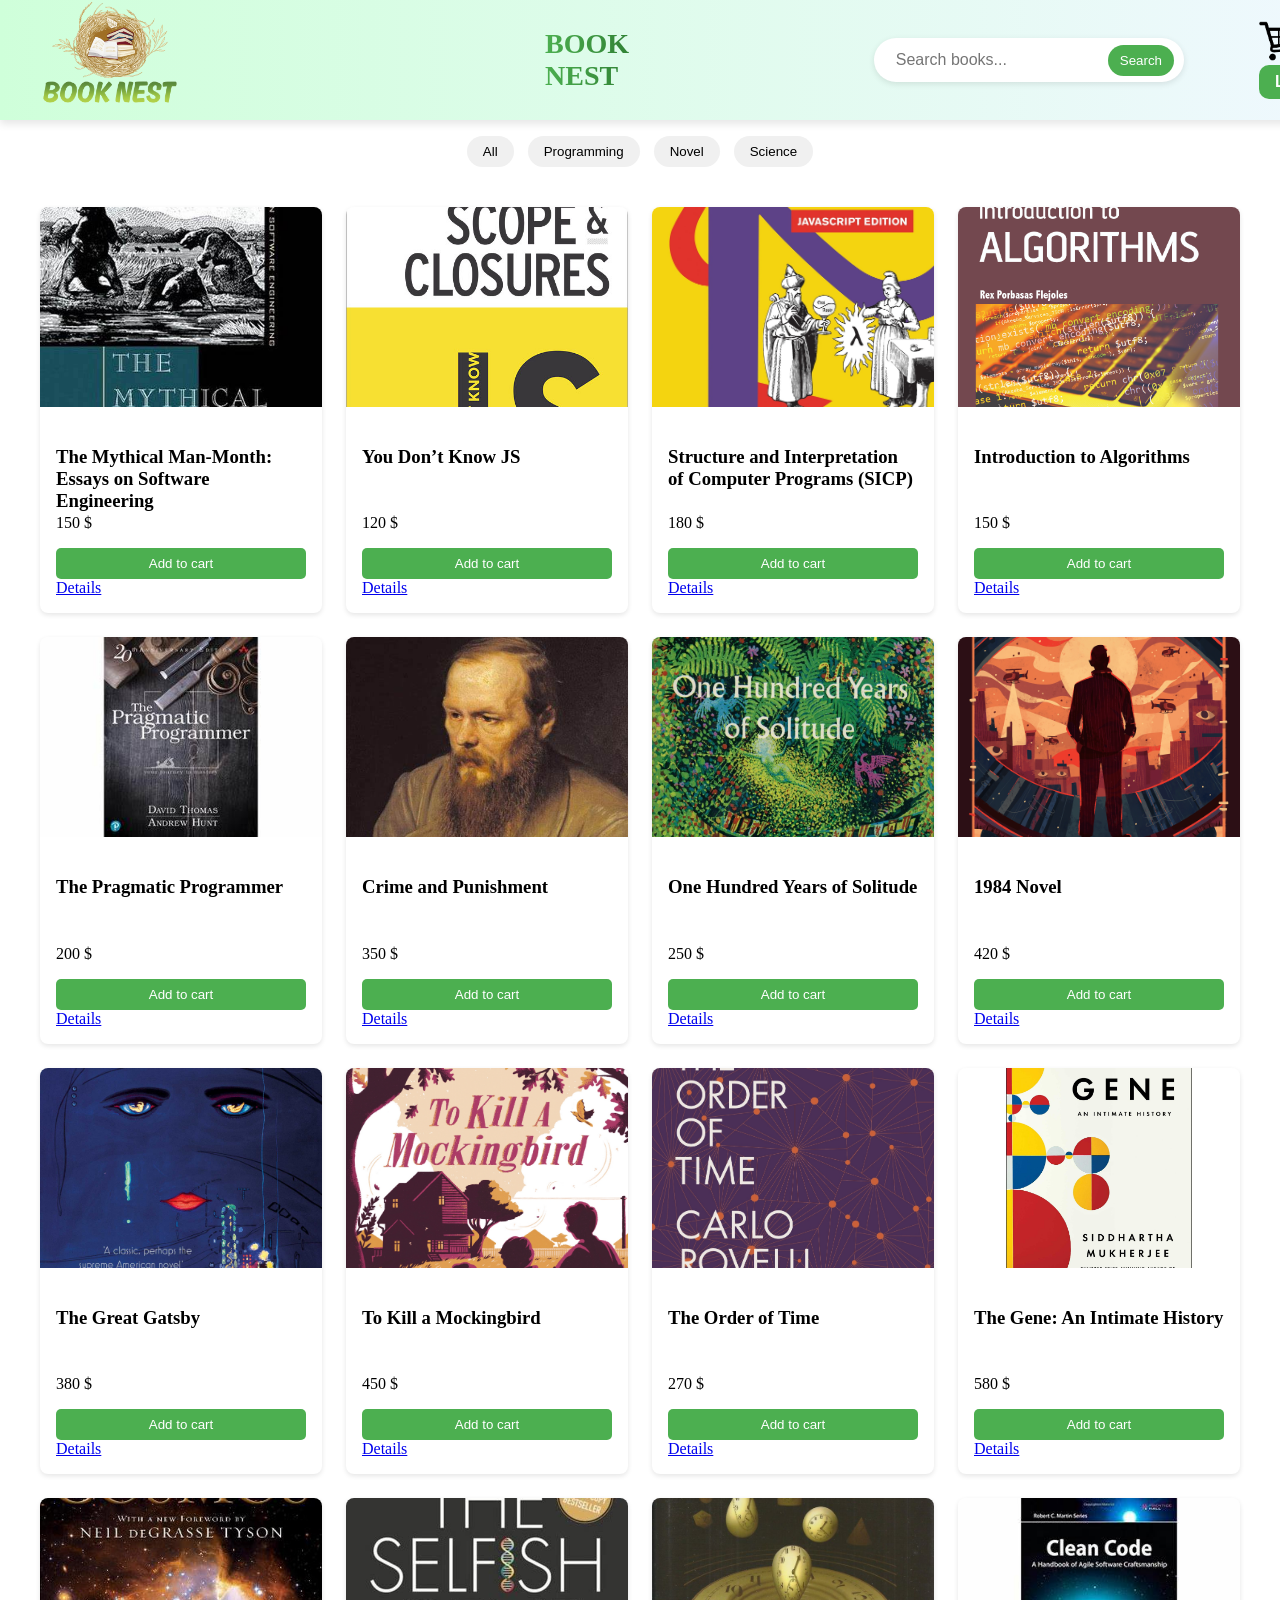
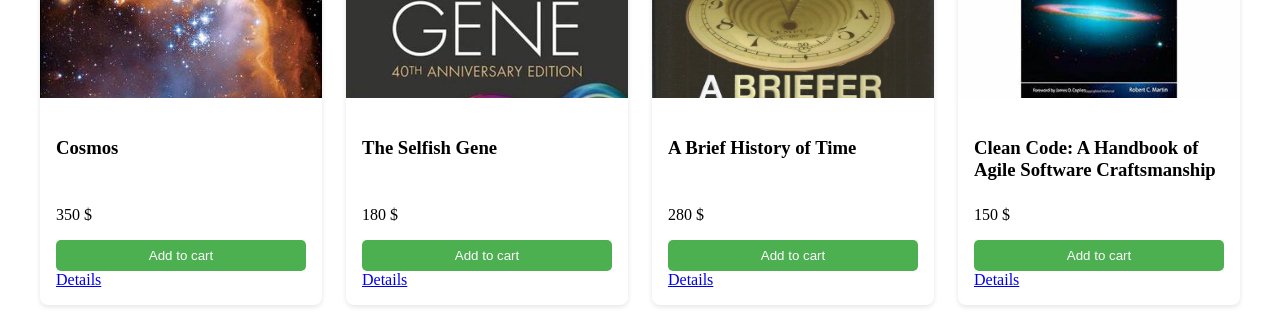
<file: index.html>
<!DOCTYPE html>
<html>

<head>
    <meta charset="UTF-8">
    <meta name="viewport" content="width=device-width, initial-scale=1.0">
    <title>Booknest</title>
    <link rel="icon" type="image/png" sizes="36x36" href="./imgs/logo3.jpeg">
    <style>
        body {

            margin: 0;
            padding: 0;
            padding-top: 120px
        }
        
      header {
        position: fixed;
  top: 0;
  left: 0;
  width: 100%;
  background: linear-gradient(90deg, #cfffda, #f0f8ff);
  color: #2d2d2d;
  font-family:Verdana, Geneva, Tahoma, sans-serif;
  padding: 20px 40px;
  display: flex;
  justify-content: space-around;
  align-items: center;
  box-shadow: 0 4px 8px rgba(0, 0, 0, 0.1);
  height: 80px;
}
.head1{margin-right:200px ;font-family: 'Playfair Display', serif;
}

.logo-section {
  display: flex;
  align-items: center;
  gap: 15px;
}

.logo {
  height: 140px;
  width: 140px;
  margin-right: 350px;

}
.login{
  background-color: #4caf50;
  color: white;
  border: none;
  border-radius: 10px;
  padding: 8px 16px;
  font-size: 16px;
  font-weight: bold;
  cursor: pointer;
  transition: background-color 0.3s ease, transform 0.2s ease;
}

.login:hover{
  background-color: #388e3c;
  transform: scale(1.05);
}
.search-bar {
  display: flex;
  align-items: center;
  background-color: #ffffff;
  border-radius: 25px;
  padding: 5px 10px;
  box-shadow: 0 2px 6px rgba(0, 0, 0, 0.1);
  width: 300px;
  max-width: 100%;
  margin: 0 20px;
}

.search-bar input {
  border: none;
  outline: none;
  padding: 8px 12px;
  flex-grow: 1;
  font-size: 16px;
  border-radius: 25px;
}

.search-bar button {
  background-color: #4caf50;
  border: none;
  color: white;
  padding: 8px 12px;
  border-radius: 20px;
  cursor: pointer;
  transition: background-color 0.3s ease;
}

.search-bar button:hover {
  background-color: #388e3c;
}

.lefthead{
  margin-left: 40px;
}


header h1 {
  font-family: 'Segoe UI', Tahoma, Geneva, Verdana, sans-serif;
  font-size: 28px;
  font-weight: 700;
  background: linear-gradient(to right, #4caf50, #2e7d32);
  background-clip:text;
  -webkit-text-fill-color: transparent;
}

        
        .categories {
            background-color: white;
            padding: 16px;
            text-align: center;
        }
        
        .category-btn {
            background-color: #f0f0f0;
            border: none;
            padding: 8px 16px;
            margin: 0 5px;
            cursor: pointer;
            border-radius: 20px;
        }
        
        .category-btn.active {
            background-color: #4CAF50;
            color: white;
        }
        
        #products-container {
            display: grid;
            grid-template-columns: repeat(auto-fill, minmax(250px, 1fr));
            gap: 24px;
            padding: 24px;
            max-width: 1200px;
            margin: 0 auto;
        }
        
        .product-card {
            background-color: white;
            border-radius: 8px;
            overflow: hidden;
            box-shadow: 0 2px 5px rgba(0, 0, 0, 0.1);
        }
        
        .product-card img {
            width: 100%;
            height: 200px;
            object-fit: cover;
        }
        
        .product-info {
            padding: 16px;
        }
        
        .product-price {
            color: #4CAF50;
            font-weight: bold;
            margin: 8px 0;
        }
        
        .add-to-cart {
            display: block;
            width: 100%;
            padding: 8px;
            background-color: #4CAF50;
            color: white;
            border: none;
            border-radius: 5px;
            cursor: pointer;
            margin-top: 8px;
        }
        
        .cart-icon {
  position: relative;
  display: inline-block;
}

.cart-count {
  position: absolute;
  top: -8px;
  right: -8px;
  background-color: red;
  color: white;
  font-size: 12px;
  padding: 2px 6px;
  border-radius: 50%;
  font-weight: bold;
}

        .lefthead a{margin-right: 6px;}

      #back-to-top {
  display: none;
  position: fixed;
  bottom: 30px;
  right: 30px;
  z-index: 1000;
  width: 50px;
  height: 50px;
  border-radius: 50%;
  background: #4caf50;
  color: white;
  font-size: 30px;
  font-weight: bold;
  border: none;
  box-shadow: 0 4px 10px rgba(0, 0, 0, 0.2);
  cursor: pointer;
  transition: background-color 0.3s ease, transform 0.3s ease;
}

#back-to-top:hover {
  background: #388e3c;
  transform: scale(1.1);
}

    </style>
</head>

<body>
  <header>
  <div class="logo-section">
        
  <a href="./main.html">  <img src="imgs/logoo.png" alt="Book Nest Logo" class="logo" /></a>
    <h1 class="head1">BOOK NEST</h1>
  <div class="search-bar">
  <input type="text" id="searchInput" placeholder="Search books..." />
  <button id="searchBtn">Search</button>
</div>

    <div class="lefthead">
      <a href="cart.html" class="cart-icon">
  <img src="./imgs/cart2.png" width="40px" height="40px">
  <span class="cart-count">0</span>
   </a>
    <button class="login" id="login">Login</button>
    </div>
  </div>
</header>

    <nav class="categories ">
              <button class="category-btn" data-category="All">All</button>

        <button class="category-btn" data-category="Programming">Programming</button>
<button class="category-btn" data-category="Novel">Novel</button>
<button class="category-btn" data-category="Science">Science</button>
    </nav>

    <main id="products-container"></main>
<button id="back-to-top" title="Back to Top">⇧</button>

    <script src="main.js"></script>
    <script src="cart.js"></script>
    <script>
    document.querySelectorAll('.category-btn').forEach(function(button) {
        button.addEventListener('click', function () {
            let category = this.getAttribute('data-category');
            displayProducts(category);

            document.querySelectorAll('.category-btn').forEach(btn => btn.classList.remove('active'));
            this.classList.add('active');
        });
    });
</script>


</body>

</html>
</file>
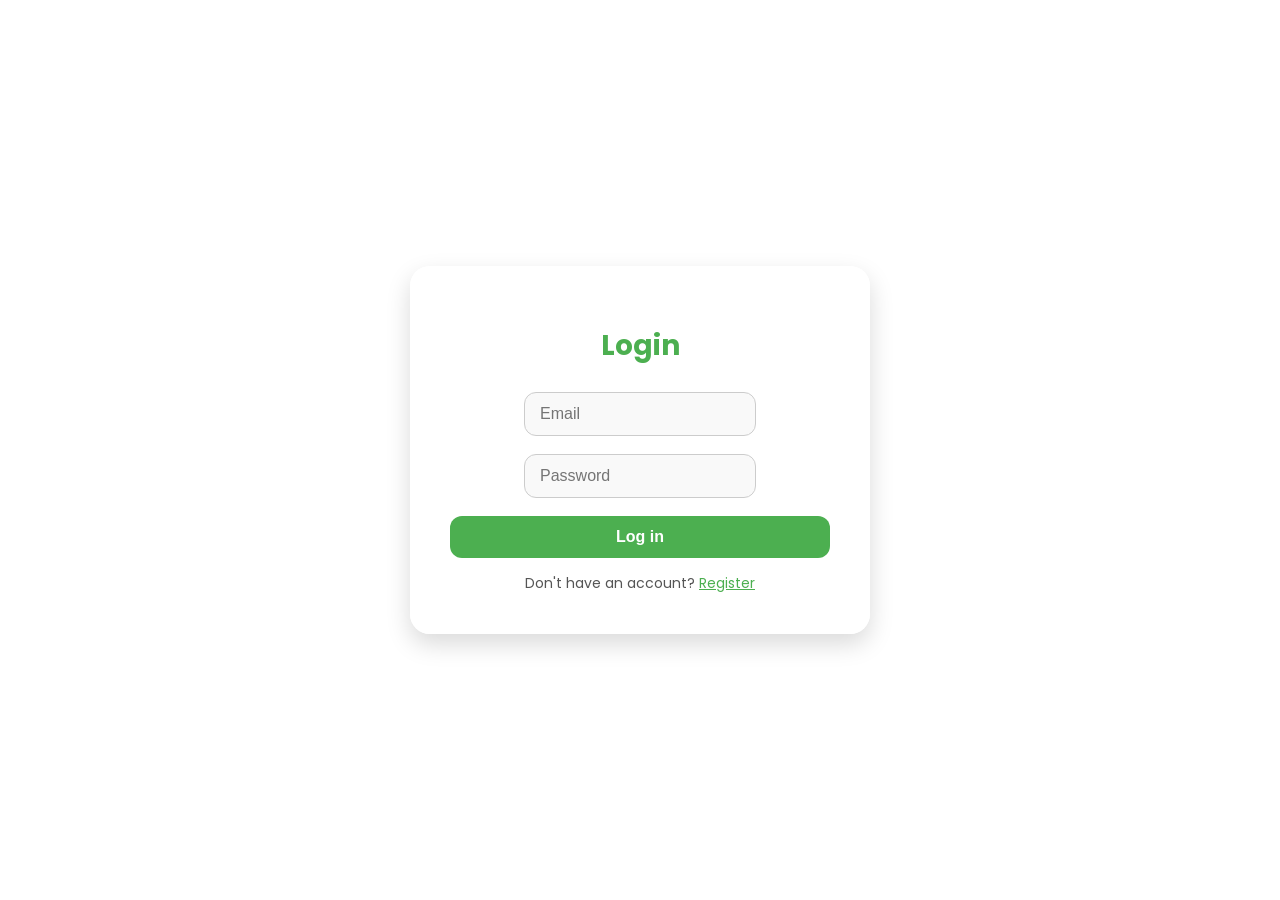
<file: login.html>
<!DOCTYPE html>
<html lang="en">
<head>
  <meta charset="UTF-8" />
  <meta name="viewport" content="width=device-width, initial-scale=1.0" />
  <title>BookNest | Login & Register</title>
  <link rel="stylesheet" href="stylelogin.css" />
</head>
<body class="login-body">
  <div class="container">
    <div class="form-box">
      <!-- Login Form -->
      <form id="loginForm" action="./main.html">
        <h1>Login</h1>
        <div class="form-group">
        
          <input type="email" id="loginEmail" required placeholder="Email " />
        </div>
        <div class="form-group">
          
          <input type="password" id="loginPassword" required placeholder="Password "/>
        </div>
        <button type="submit" id="submit">Log in</button>
        <div class="toggle">
          Don't have an account? <span onclick="toggleForms()">Register</span>
        </div>
      </form>

      <!-- Register Form -->
      <form id="registerForm" class="hidden">
        <h1>Register</h1>
        <div class="form-group">
        
          <input type="text" id="regName" required placeholder="Your Name "/>
        </div>
        <div class="form-group">
          
          <input type="email" id="regEmail" required placeholder="Email " />
        </div>
        <div class="form-group">
        
          <input type="password" id="regPassword" required  placeholder="Password "/>
        </div>
        <button type="submit">Register</button>
        <div class="toggle">
          Already have an account? <span onclick="toggleForms()">Login</span>
        </div>
      </form>
    </div>
  </div>

  <script>
    function toggleForms() {
      const loginForm = document.getElementById("loginForm");
      const registerForm = document.getElementById("registerForm");

      loginForm.classList.toggle("hidden");
      registerForm.classList.toggle("hidden");
    }
  </script>
</body>
</html>
</file>
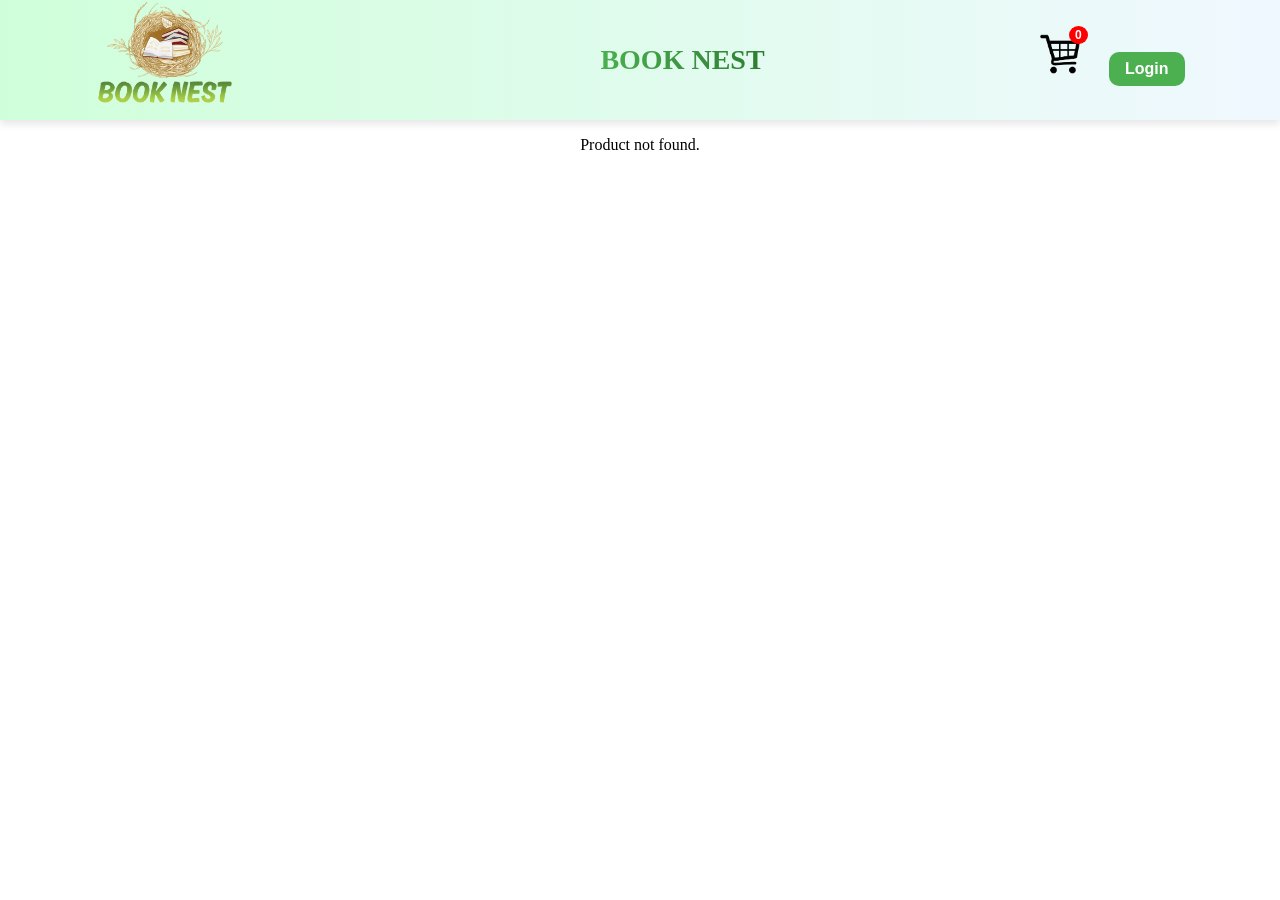
<file: product.html>
<!DOCTYPE html>
<html lang="en">

<head>
    <meta charset="UTF-8">
    <meta name="viewport" content="width=device-width, initial-scale=1.0">
    <title>Product</title>
    <link rel="icon" type="image/png" sizes="36x36" href="./imgs/logo3.jpeg">
    <style>
        body {
            margin: 0;
            padding: 0;
        }
        
        header {

  background: linear-gradient(90deg, #cfffda, #f0f8ff);
  color: #2d2d2d;
  font-family:Verdana, Geneva, Tahoma, sans-serif;
  padding: 20px 40px;
  display: flex;
  justify-content: space-around;
  align-items: center;
  box-shadow: 0 4px 8px rgba(0, 0, 0, 0.1);
    height: 80px;
}
.head1{margin-right:200px ;font-family: 'Playfair Display', serif;
}

.logo-section {
  display: flex;
  align-items: center;
  gap: 15px;
}

.logo {
  height: 140px;
  width: 140px;
  margin-right: 350px;

}
.login{
  background-color: #4caf50;
  color: white;
  border: none;
  border-radius: 10px;
  padding: 8px 16px;
  font-size: 16px;
  font-weight: bold;
  cursor: pointer;
  transition: background-color 0.3s ease, transform 0.2s ease;
}

.login:hover{
  background-color: #388e3c;
  transform: scale(1.05);
}


.lefthead{
  margin-left: 60px;
}
  .lefthead a{margin-right: 25px;}
  .cart-icon {
  position: relative;
  display: inline-block;
}

.cart-count {
  position: absolute;
  top: -8px;
  right: -8px;
  background-color: red;
  color: white;
  font-size: 12px;
  padding: 2px 6px;
  border-radius: 50%;
  font-weight: bold;
}


header h1 {
  font-family: 'Segoe UI', Tahoma, Geneva, Verdana, sans-serif;
  font-size: 28px;
  font-weight: 700;
  background: linear-gradient(to right, #4caf50, #2e7d32);
  -webkit-background-clip:text;
  -webkit-text-fill-color: transparent;
}

        
        .product-container {
            max-width: 1000px;
            margin: 20px auto;
            padding: 20px;
            background-color: white;
            border-radius: 8px;
            box-shadow: 0 2px 5px rgba(0, 0, 0, 0.1);
        }
        
        .product-row {
            display: flex;
            flex-wrap: wrap;
            gap: 30px;
        }
        
        .product-image {
            flex: 1;
            min-width: 300px;
        }
        
        .product-image img {
            width: 100%;
            max-height: 400px;
            object-fit: contain;
            border-radius: 5px;
        }
        
        .product-info {
            flex: 1;
            min-width: 300px;
        }
        
        .product-title {
            font-size: 24px;
            margin-bottom: 15px;
            color: #333;
        }
        
        .product-price {
            font-size: 22px;
            color: #4CAF50;
            font-weight: bold;
            margin: 15px 0;
        }
        
        .product-description {
            line-height: 1.6;
            margin-bottom: 20px;
        }
        
        .add-to-cart-btn {
            padding: 12px 25px;
            background-color: #4CAF50;
            color: white;
            border: none;
            border-radius: 5px;
            cursor: pointer;
            font-size: 16px;
            margin-top: 15px;
        }
    </style>
</head>

<body>
    <header>
  <div class="logo-section">
        
  <a href="./main.html">  <img src="imgs/logoo.png" alt="Book Nest Logo" class="logo" /></a>
    <h1 class="head1">BOOK NEST</h1>
    <div class="lefthead">
<a href="cart.html" class="cart-icon">
  <img src="./imgs/cart2.png" width="40px" height="40px">
  <span class="cart-count">0</span>
</a>
    <button class="login">Login</button>
    </div>
  </div>
</header>

    <main id="product-container">
    </main>

    <script src="main.js"></script>
    <script src="cart.js"></script>

    <script>
        displayProductDetails();
    </script>

</body>

</html>
</file>
<file: stylelogin.css>
@import url('https://fonts.googleapis.com/css2?family=Poppins:wght@400;600&display=swap');

body {
  margin: 0;
  font-family: 'Poppins', sans-serif;
  background: url("https://images.unsplash.com/photo-1512820790803-83ca734da794") no-repeat center center fixed;
  background-size: cover;
  color: #333;
}

.container {
  display: flex;
  justify-content: center;
  align-items: center;
  height: 100vh;
  background-color: rgba(255, 255, 255, 0.3);
  backdrop-filter: blur(6px);
}

.form-box {
  background-color: rgba(255, 255, 255, 0.95);
  padding: 40px;
  border-radius: 20px;
  box-shadow: 0 10px 25px rgba(0, 0, 0, 0.15);
  animation: fadeIn 1s ease-in-out;
  width: 100%;
  max-width: 380px;
  text-align: center;
}

@keyframes fadeIn {
  from {
    opacity: 0;
    transform: translateY(20px);
  }
  to {
    opacity: 1;
    transform: translateY(0);
  }
}

.form-box h1 {
  margin-bottom: 25px;
  color: #4caf50;
  font-size: 28px;
}

form {
  display: flex;
  flex-direction: column;
}

input {
  padding: 12px 15px;
  margin-bottom: 18px;
  border: 1px solid #ccc;
  border-radius: 12px;
  font-size: 16px;
  background-color: #f9f9f9;
  transition: border 0.3s;
}

input:focus {
  border-color: #4caf50;
  outline: none;
}

button {
  padding: 12px;
  background-color: #4caf50;
  border: none;
  border-radius: 12px;
  color: white;
  font-weight: bold;
  font-size: 16px;
  cursor: pointer;
  transition: background-color 0.3s ease, box-shadow 0.3s ease;
}

button:hover {
  background-color: #388e3c;
  box-shadow: 0 4px 15px rgba(76, 175, 80, 0.4);
}

.toggle {
  margin-top: 15px;
  font-size: 14px;
  color: #555;
}

.toggle span {
  color: #4caf50;
  cursor: pointer;
  text-decoration: underline;
}

.hidden {
  display: none;
}
</file>
